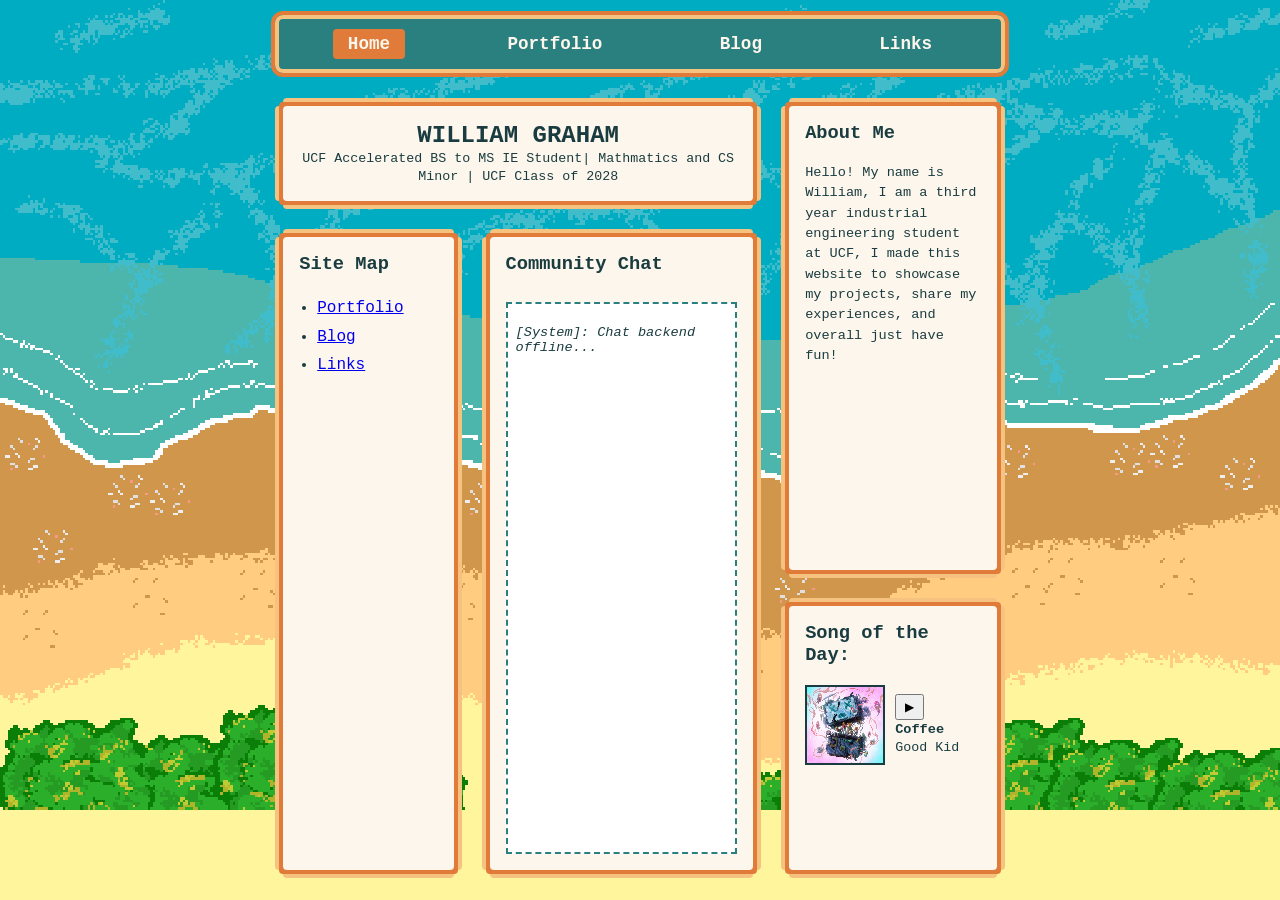
<file: index.html>
<!DOCTYPE html>
<html lang="en">
<head>
  <script src="https://iframe.chat/scripts/main.min.js"></script>
  <meta charset="UTF-8">
  <title>William Graham - Home</title>
  <link rel="stylesheet" href="style.css">
  <style>
    /* Home Container & Grid Layout */
    main.home-container {
      display: grid;
      grid-template-columns: 1fr 1.5fr 1.2fr;
      /* Rows: Title, Top Subsections, Bottom Subsections */
      grid-template-rows: auto 1fr 0.8fr;
      grid-template-areas:
        "header  header  profile"
        "nav     chat    profile"
        "nav     chat    music";
      gap: 20px; /* Space between all rectangles */
      padding: 15px 0;
      height: calc(100vh - 90px); /* Extends grid to bottom of screen */
      box-sizing: border-box;
    }

    .area-header { grid-area: header; text-align: center; }
    .area-nav { grid-area: nav; }
    .area-chat { grid-area: chat; display: flex; flex-direction: column; }
    .area-profile { grid-area: profile; }
    .area-music { grid-area: music; }

    .chat-window {
      flex: 1;
      background: #ffffff;
      border: 2px dashed var(--color-teal);
      padding: 8px;
      overflow-y: auto;
      font-size: 0.85rem;
      margin-top: 8px;
    }
  </style>
</head>
<body>

  <div class="page-wrapper" style="height: 100vh; overflow: hidden;">
    <header>
      <nav class="top-nav">
        <a href="index.html" class="active">Home</a>
        <a href="portfolio.html">Portfolio</a>
        <a href="blog.html">Blog</a>
        <a href="links.html">Links</a>
      </nav>
    </header>

    <!-- MAIN GRID CONTAINER -->
    <main class="home-container">
      
      <!-- Title Box (Only spans across Nav and Chat columns) -->
      <section class="pixel-box area-header">
        <h2 style="margin: 0; color: var(--color-deep-ocean);">WILLIAM GRAHAM</h2>
        <small>UCF Accelerated BS to MS IE Student| Mathmatics and CS Minor | UCF Class of 2028</small>
      </section>

      <!-- Navigation Box -->
      <section class="pixel-box area-nav">
        <h3 style="margin-top:0;">Site Map</h3>
        <ul style="padding-left: 18px; line-height: 1.8;">
          <li><a href="portfolio.html">Portfolio</a></li>
          <li><a href="blog.html">Blog</a></li>
          <li><a href="links.html">Links</a></li>
        </ul>
      </section>

      <!-- Chatbox Box -->
      <section class="pixel-box area-chat">
        <h3 style="margin-top:0;">Community Chat</h3>
        <div class="chat-window">
          <p><em>[System]: Chat backend offline...</em></p>
        </div>
      </section>

      <!-- About Me Box (Extended to top height of Title Box) -->
      <section class="pixel-box area-profile">
        <h3 style="margin-top:0;">About Me</h3>
        <p style="font-size: 0.85rem; line-height: 1.5;">
          Hello! My name is William, I am a third year industrial engineering student at UCF, I made this website to showcase my projects, share my experiences, and overall just have fun!</p>
      </section>

      <!-- Song of the Day Box -->
      <section class="pixel-box area-music">
        <h3 style="margin-top:0;">Song of the Day:</h3>
        <div style="display: flex; align-items: center; gap: 10px;">
          <img src="Can_We_Hang_Out_Sometime__Good_Kid_cover.jpeg"style="width: 80px; height: 80px; background: var(--color-seafoam); border: 2px solid var(--color-deep-ocean); flex-shrink: 0;">
          <div>
            <Audio id="myAudio">
              <source src="03 Coffee.mp3">
            </Audio>
            <button id="audioBtn" class="mini-btn">▶</button>
            <style>
            .mini-btn {
              padding: 4px 8px;
              font-size: 12px;
              cursor: pointer;
            }
            </style>
            <strong style="font-size: 0.85rem;">Coffee</strong><br>
            <small>Good Kid</small>
          </div>
        </div>
      </section>

    </main>
  </div>

  <script>
    const audio = document.getElementById('myAudio');
    const btn = document.getElementById('audioBtn');

    btn.addEventListener('click', function() {
    if (audio.paused) {
      audio.play();
      btn.textContent = '⏸';
    } else {
      audio.pause();
      btn.textContent = '▶';
    }
    });
    </script>

  <script>
  chattable.initialize({
    stylesheet: "chattable.css",
  });
  </script>

</body>
</html>
</file>
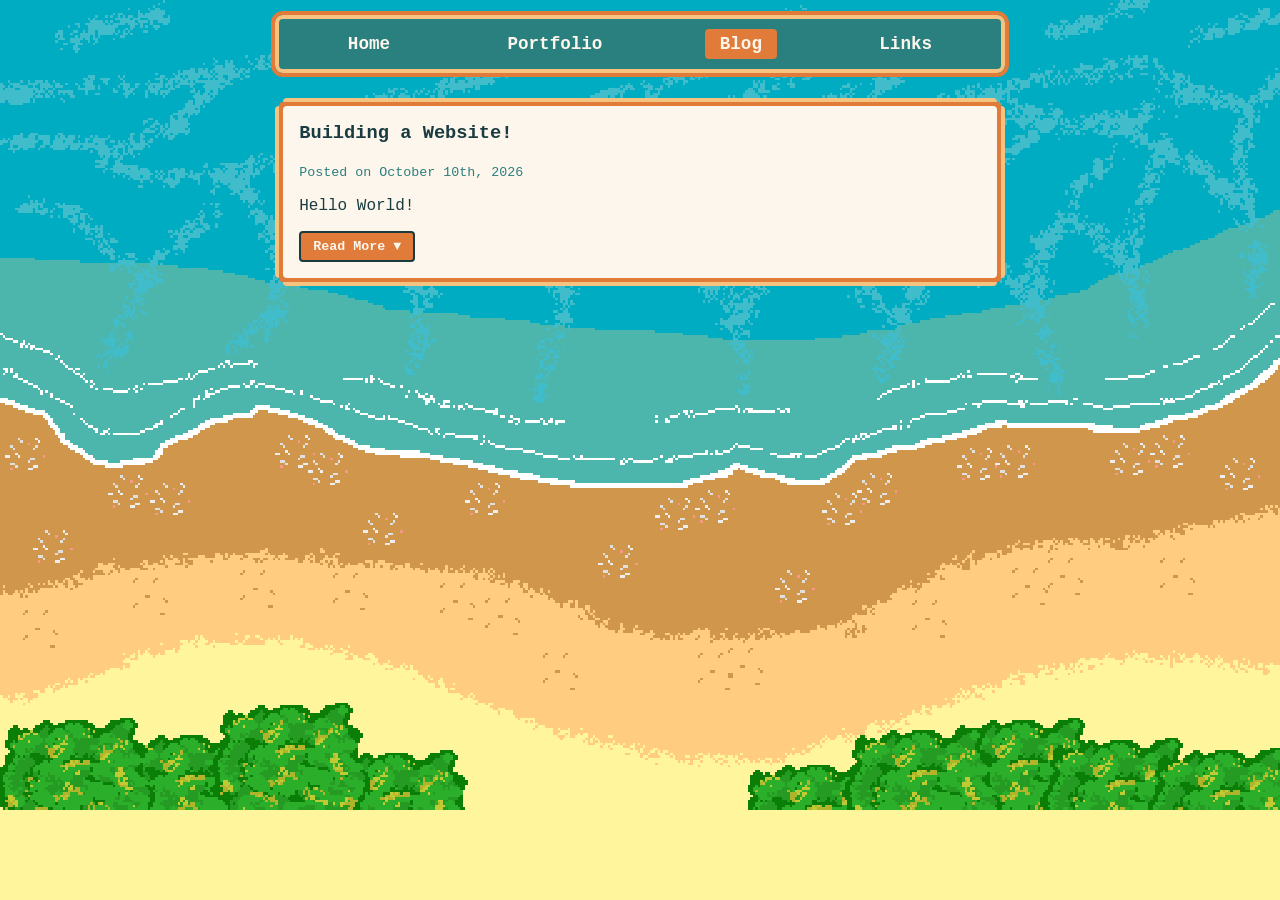
<file: blog.html>
<!DOCTYPE html>
<html lang="en">
<head>
  <meta charset="UTF-8">
  <title>William Graham - Blog</title>
  <link rel="stylesheet" href="style.css">
  <style>
    .blog-stack {
      display: flex;
      flex-direction: column;
      gap: 20px;
      padding-top: 15px;
    }
    .post-content {
      display: none;
      margin-top: 12px;
      padding-top: 12px;
      border-top: 2px dashed var(--color-teal);
      line-height: 1.6;
    }
    .post-content.open {
      display: block;
    }
  </style>
</head>
<body>

  <div class="page-wrapper">
    <header>
      <nav class="top-nav">
        <a href="index.html">Home</a>
        <a href="portfolio.html">Portfolio</a>
        <a href="blog.html" class="active">Blog</a>
        <a href="links.html">Links</a>
      </nav>
    </header>

    <main class="blog-stack">
      
      <!-- Post 1 -->
      <article class="pixel-box">
        <h3 style="margin-top: 0;">Building a Website!</h3>
        <small style="color: var(--color-teal);">Posted on October 10th, 2026</small>
        <p>Hello World!</p>
        <button class="pixel-btn" onclick="togglePost('post1')">Read More ▼</button>
        
        <div id="post1" class="post-content">
          <p>Hello! I know I have tried creating a blog before and it didn't work, but this time feels quite different, in the fact that I actually got to make some of this myself! I did use vibe coding to generate most of the HTML and VSS code, but all the pixel art I did for myself!</p>
          <p>Most people who know me personally know that I really don't like using social media, I hope to eventually substitute social media with this website, I will post life updates and creative pursuits on here as well as the infrequent professional pursuit. I am also implementing a "Song of the Day" feature on this website, and I will update it (ideally) daily with a song I have enjoyed and bought (how else am I going to get the MP3 lol).</p>
          <p>I will do my best to create a new blog post every month, with ideally a different focus every month. I am excited to improve this website and do my best to communicate better!</p>
        </div>
      </article>

    </main>
  </div>

  <script>
    function togglePost(postId) {
      document.getElementById(postId).classList.toggle('open');
    }
  </script>
</body>
</html>
</file>
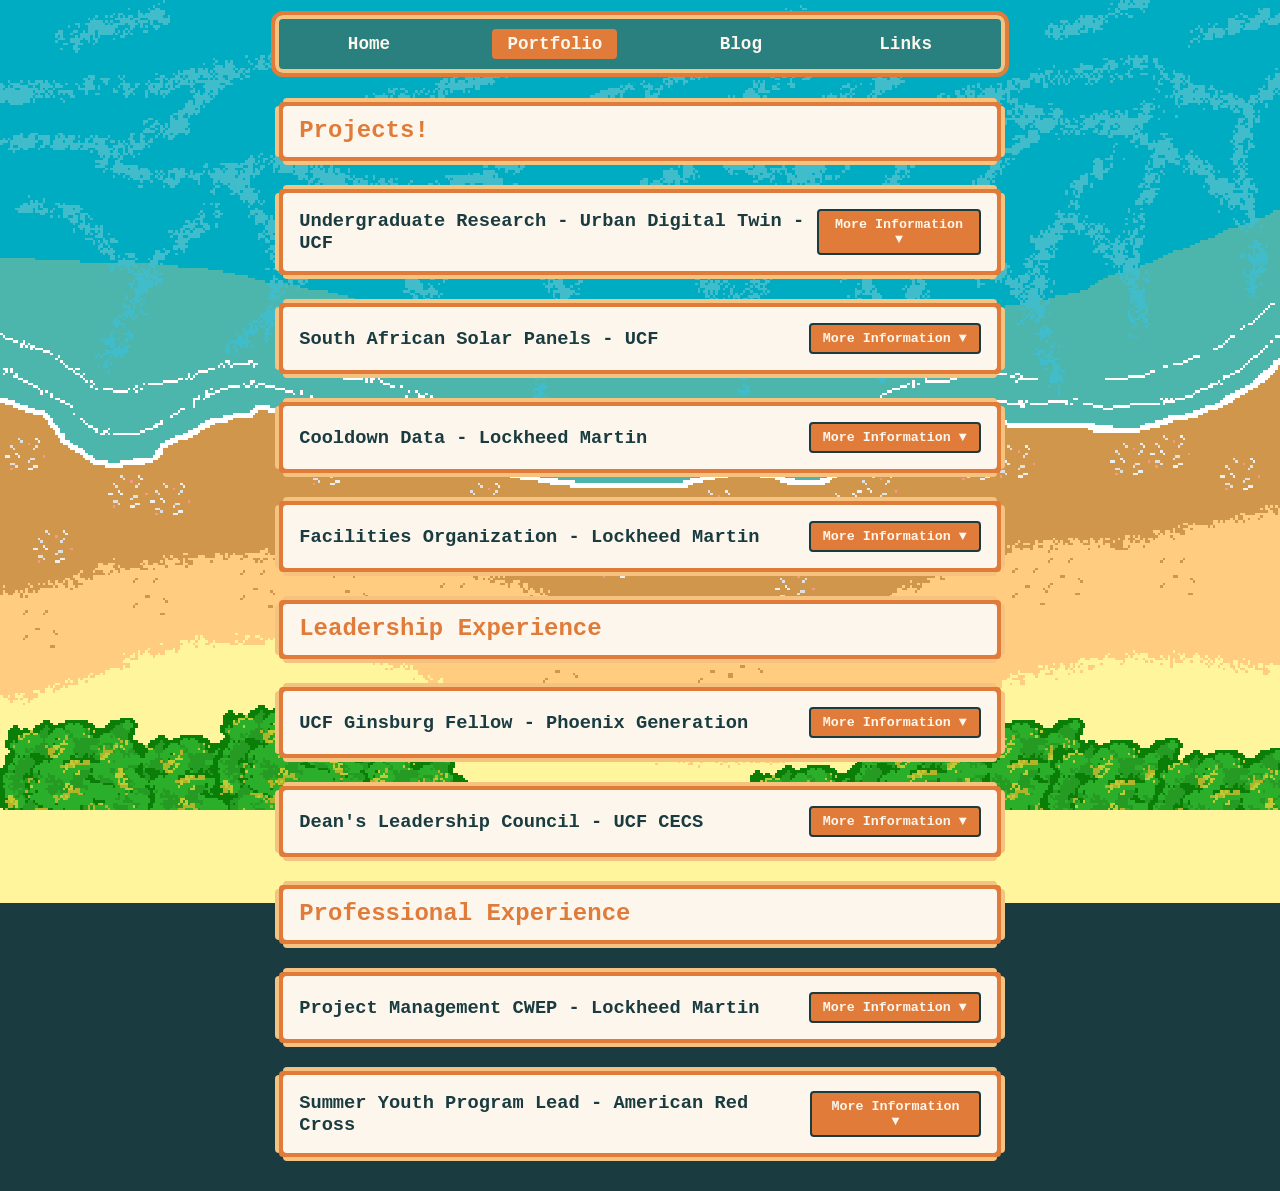
<file: portfolio.html>
<!DOCTYPE html>
<html lang="en">
<head>
  <meta charset="UTF-8">
  <title>William Graham - Portfolio</title>
  <link rel="stylesheet" href="style.css">
  <style>
    .portfolio-stack {
      display: flex;
      flex-direction: column;
      gap: 20px;
      padding-top: 15px;
    }
    .card-header {
      display: flex;
      justify-content: space-between;
      align-items: center;
    }
    .dropdown-drawer {
      display: none;
      margin-top: 10px;
      padding-top: 10px;
      border-top: 2px dashed var(--color-teal);
      font-size: 0.9rem;
    }
    .dropdown-drawer.open {
      display: block;
    }
    .skill-badge {
      display: inline-block;
      background: var(--color-seafoam);
      padding: 4px 8px;
      margin: 3px;
      border-radius: 3px;
      font-size: 0.85rem;
      border: 1px solid var(--color-deep-ocean);
    }
  </style>
</head>
<body>

  <div class="page-wrapper">
    <header>
      <nav class="top-nav">
        <a href="index.html">Home</a>
        <a href="portfolio.html" class="active">Portfolio</a>
        <a href="blog.html">Blog</a>
        <a href="links.html">Links</a>
      </nav>
    </header>

    <main class="portfolio-stack">
      
      <!-- Skills Box -->
     <!-- <section class="pixel-box">
        <h3 style="margin-top:0;">Technical & Soft Skills</h3>
        <div>
          <span class="skill-badge">Tableau</span>
          <span class="skill-badge">SIMIO</span>
          <span class="skill-badge">SAP</span>
          <span class="skill-badge">VBA</span>
          <span class="skill-badge">SolidWorks</span>
          <span class="skill-badge">C / Python</span>
          <span class="skill-badge">Elementary Spanish</span>
        </div>
      </section> -->

      <!-- Section Header 1-->
      <div class="pixel-box">
        <h2 style="color: var(--color-terracotta); margin-bottom: -3px; margin-top: -5px;">Projects!</h2>
      </div>

      <!-- Project 1 Box -->
      <div class="pixel-box">
        <div class="card-header">
          <div>
            <h3 style="margin-top: -2px; margin-bottom: -2px;">Undergraduate Research - Urban Digital Twin - UCF</h3>
          </div>
          <button class="pixel-btn" onclick="toggleDrawer('proj4')">More Information ▼</button>
        </div>
        <div id="proj4" class="dropdown-drawer">
            <p>I am currently exploring GNN (Graph Neural Networks) in the Urban Ditigal Twin Laboratory at UCF, I am currently helping iterpolate data between the 11 CO2 sensors we have on campus. I am still in the beginnings of this project, so expect a blog post about it soon!</p>
        </div>
      </div>

      <!-- Project 2 Box -->
      <div class="pixel-box">
        <div class="card-header">
          <div>
            <h3 style="margin-top: -2px; margin-bottom: -2px;">South African Solar Panels - UCF</h3>
          </div>
          <button class="pixel-btn" onclick="toggleDrawer('proj3')">More Information ▼</button>
        </div>
        <div id="proj3" class="dropdown-drawer">
          <p>I co-lead a project in the Intabazwe township in South Africa with a cohort of 9 fellow students and two professors from UCF, we were able to design and install an outdoor lighting system featuring over 20 solar-powered lights to keep the nearby Callahan family school for children and orphanage well-lit throughout the night and do so on-budget and ahead of schedule!</p>
        </div>
      </div>

      <!-- Project 3 Box -->
      <div class="pixel-box">
        <div class="card-header">
          <div>
            <h3 style="margin-top: -2px; margin-bottom: -2px;">Cooldown Data - Lockheed Martin</h3>
          </div>
          <button class="pixel-btn" onclick="toggleDrawer('proj2')">More Information ▼</button>
        </div>
        <div id="proj2" class="dropdown-drawer">
          <p>While working for Lockheed Martin as a CWEP, I was able to collaborate with the test engineering and electro-optics teams to iterate through cooldown failure data for a particular sub-assembly to work towards root cause and corrective action. I constructed interactive Tableau visualizations to present the findings to senior leadership and improve issue visibility by 30% over the course of 2 months.</p>
        </div>
      </div>

      <!-- Project 4 Box -->
      <div class="pixel-box">
        <div class="card-header">
          <div>
            <h3 style="margin-top: -2px; margin-bottom: -2px;">Facilities Organization - Lockheed Martin</h3>
          </div>
          <button class="pixel-btn" onclick="toggleDrawer('proj1')">More Information ▼</button>
        </div>
        <div id="proj1" class="dropdown-drawer">
          <p>Also while working as a CWEP, I redesigned my program's facilities seating system, integrating Tableau data extracts with a custom model for visualizing over 300 seating allocations. I work closely with individual teams to ensure that all party's expectations and desire where being met. The new model boosted operational efficiency by 150% compared to the old system over the course of 3 months.</p>
        </div>
      </div>

      <!-- Section Header 2-->
        <div class="pixel-box">
          <h2 style="color: var(--color-terracotta); margin-bottom: -3px; margin-top: -5px;">Leadership Experience</h2>
        </div>

      <!-- Leadership 1 Box -->
      <div class="pixel-box">
        <div class="card-header">
          <div>
            <h3 style="margin-top: -2px; margin-bottom: -2px;">UCF Ginsburg Fellow - Phoenix Generation</h3>
          </div>
          <button class="pixel-btn" onclick="toggleDrawer('lead2')">More Information ▼</button>
        </div>
        <div id="lead2" class="dropdown-drawer">
            <p>Currently serving as Fellow for the non-partisan, non-profit organization Phoenix Generation, focusing on community outreach, facilitating dialogue across differences, and making Central Florida the most welcoming community in the US by having conversation with people we wouldn't normally converse with about topics we wouldn't normally converse about!</p>
        </div>
      </div>

      <!-- Leadership 2 Box -->
      <div class="pixel-box">
        <div class="card-header">
          <div>
            <h3 style="margin-top: -2px; margin-bottom: -2px;">Dean's Leadership Council - UCF CECS</h3>
          </div>
          <button class="pixel-btn" onclick="toggleDrawer('lead1')">More Information ▼</button>
        </div>
        <div id="lead1" class="dropdown-drawer">
            <p>The College of Engineering and Computer Science Dean's Leadership Council was founded in 2026 to represent the office of the Dean at all major events hosted by the college and to connect the student body within the college directly to the Dean. I have had the fortune of being able to serve as member on this council and represent the office of the Dean both at formal and also informally when assessing the needs to UCF engineering clubs and students.</p>
        </div>
      </div>

      <!-- Section Header 2-->
        <div class="pixel-box">
          <h2 style="color: var(--color-terracotta); margin-bottom: -3px; margin-top: -5px;">Professional Experience</h2>
        </div>

      <!-- Job 1 Box -->
      <div class="pixel-box">
        <div class="card-header">
          <div>
            <h3 style="margin-top: -2px; margin-bottom: -2px;">Project Management CWEP - Lockheed Martin</h3>
          </div>
          <button class="pixel-btn" onclick="toggleDrawer('exp2')">More Information ▼</button>
        </div>
        <div id="exp2" class="dropdown-drawer">
          <p> I worked as a project management CWEP at Lockheed Martin between July 2025 and August 2026, I was responsible for helping facilitate operations for my program, I collaborated with the industrial engineering team to help construct a SIMIO model for the program. I conducted facilities audits, faciliated meetings for senior managers, tracked shipments and expedited hot lots, and designed and implmented interactive Tableau Dashboards to visualize operational data. </p>
        </div>
      </div>

      <!-- Job 2 Box -->
      <div class="pixel-box">
        <div class="card-header">
          <div>
            <h3 style="margin-top: -2px; margin-bottom: -2px;">Summer Youth Program Lead - American Red Cross</h3>
          </div>
          <button class="pixel-btn" onclick="toggleDrawer('exp1')">More Information ▼</button>
        </div>
        <div id="exp1" class="dropdown-drawer">
          <p> Back in 2023, the summer after I graduated high-school, I had the opporunity to serve as the Summer Youth Program Lead for the UK Chapter of the American Red Cross (my family was stationed overseas). I was able to plan and allocate over 400 volunteer hours to 15 local youth volunteers and 8 local military organizations. I helped to resolve any confusion and conflicts that arose between the two parties and overall ensured that everyone had a fun summer! </p>
        </div>
      </div>

    </main>
  </div>

  <script>
    function toggleDrawer(drawerId) {
      document.getElementById(drawerId).classList.toggle('open');
    }
  </script>
</body>
</html>
</file>
<file: style.css>
/* Color Palette Variables */
:root {
  --color-deep-ocean: #1a3c40;
  --color-teal: #2a7f7f;
  --color-seafoam: #5bbcb8;
  --color-terracotta: #e07b39;
  --color-sand: #f5c27f;
  --color-cream: #fdf6ec;
}

/* Base Setup */
html, body {
  margin: 0;
  padding: 0;
  
  /* 1. Link to your single background image */
  background-image: url('Beach3.png'); 
  
  /* 2. Prevent the image from tiling or repeating */
  background-repeat: no-repeat; 
  
  /* 3. Center the image on the screen */
  background-position: center center;
  
  /* 4. Cover the entire viewport (or use 'contain' if you want to see the whole image without cropping) */
  background-size: cover; 
  background-attachment: fixed;
  
  /* 5. Keep pixel art sharp and crisp */
  image-rendering: pixelated;
  image-rendering: crisp-edges;

  /* Fallback background color and typography */
  background-color: var(--color-deep-ocean); 
  color: var(--color-deep-ocean);
  font-family: 'Courier New', Courier, monospace;
  box-sizing: border-box;
}

*, *:before, *:after {
  box-sizing: inherit;
}

.page-wrapper {
  width: 57vw;
  min-width: 320px;
  max-width: 1000px;
  margin: 0 auto;
  min-height: 100vh;
  padding-bottom: 30px;
}

/* Top Navigation Bar */
header {
  padding: 15px 0 10px 0;
}

nav.top-nav {
  display: flex;
  justify-content: space-around;
  background-color: var(--color-teal);
  padding: 10px;
  border: 4px solid var(--color-sand);
  outline: 4px solid var(--color-terracotta);
  border-radius: 8px;
}

nav.top-nav a {
  color: var(--color-cream);
  text-decoration: none;
  font-weight: bold;
  font-size: 1.1rem;
  padding: 5px 15px;
  transition: background 0.2s;
}

nav.top-nav a:hover,
nav.top-nav a.active {
  background-color: var(--color-terracotta);
  border-radius: 4px;
}

/* Update .pixel-box in style.css */
.pixel-box {
  background-color: var(--color-cream);
  padding: 16px;
  /* Reserve space for the 8px shadow so it never gets cut off */
  margin: 8px; 
  box-shadow: 
    0 -4px 0 0 var(--color-terracotta),
    0 4px 0 0 var(--color-terracotta),
    -4px 0 0 0 var(--color-terracotta),
    4px 0 0 0 var(--color-terracotta),
    -4px -4px 0 0 var(--color-terracotta),
    4px -4px 0 0 var(--color-terracotta),
    -4px 4px 0 0 var(--color-terracotta),
    4px 4px 0 0 var(--color-terracotta),
    0 -8px 0 0 var(--color-sand),
    0 8px 0 0 var(--color-sand),
    -8px 0 0 0 var(--color-sand),
    8px 0 0 0 var(--color-sand);
  border-radius: 4px;
}

/* Ensure wrapper doesn't crop box-shadows */
.page-wrapper {
  overflow: visible !important;
}

/* Inner Sub-sections */
.inner-section {
  background: rgba(255, 255, 255, 0.6);
  border: 2px dashed var(--color-teal);
  padding: 12px;
  border-radius: 4px;
}

/* Buttons */
.pixel-btn {
  background-color: var(--color-terracotta);
  color: var(--color-cream);
  border: 2px solid var(--color-deep-ocean);
  font-family: inherit;
  font-weight: bold;
  padding: 6px 12px;
  border-radius: 4px;
  cursor: pointer;
}

.pixel-btn:hover {
  background-color: var(--color-terracotta);
  color: var(--color-deep-ocean);
}
</file>
